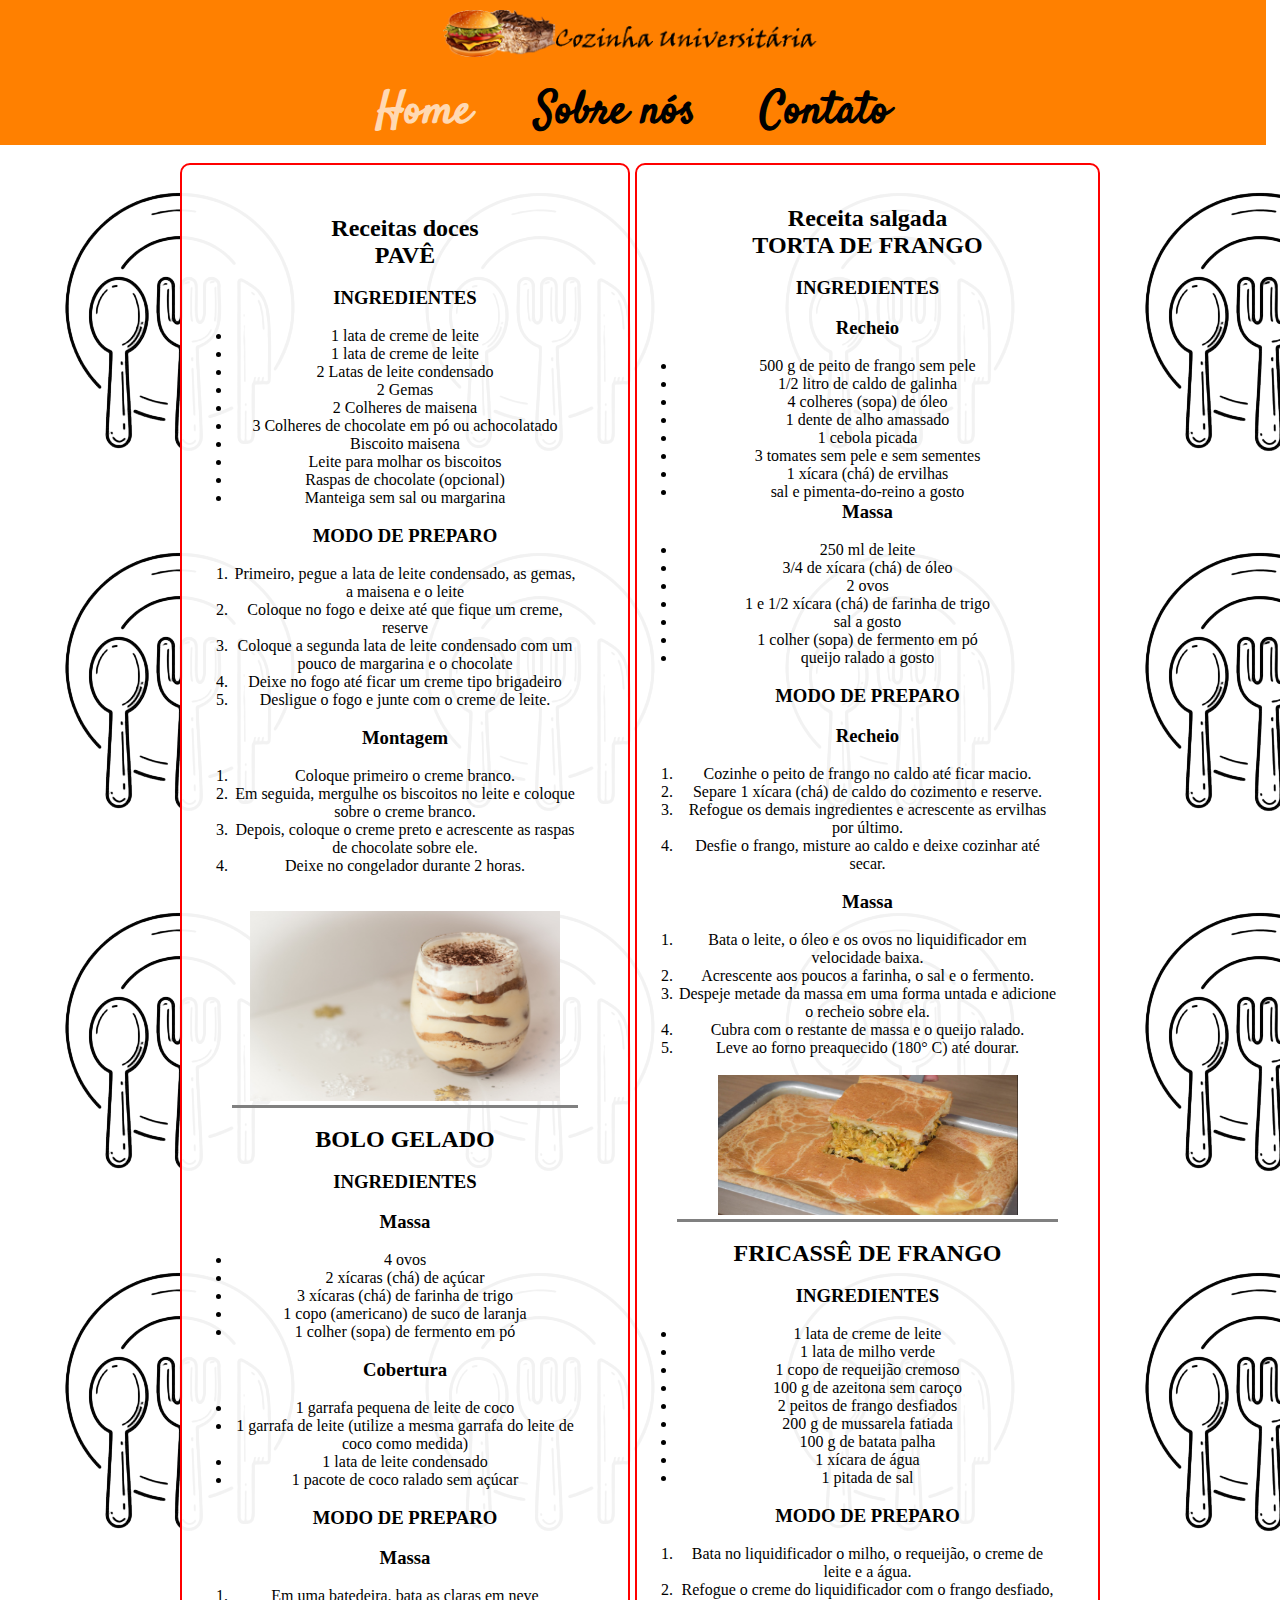
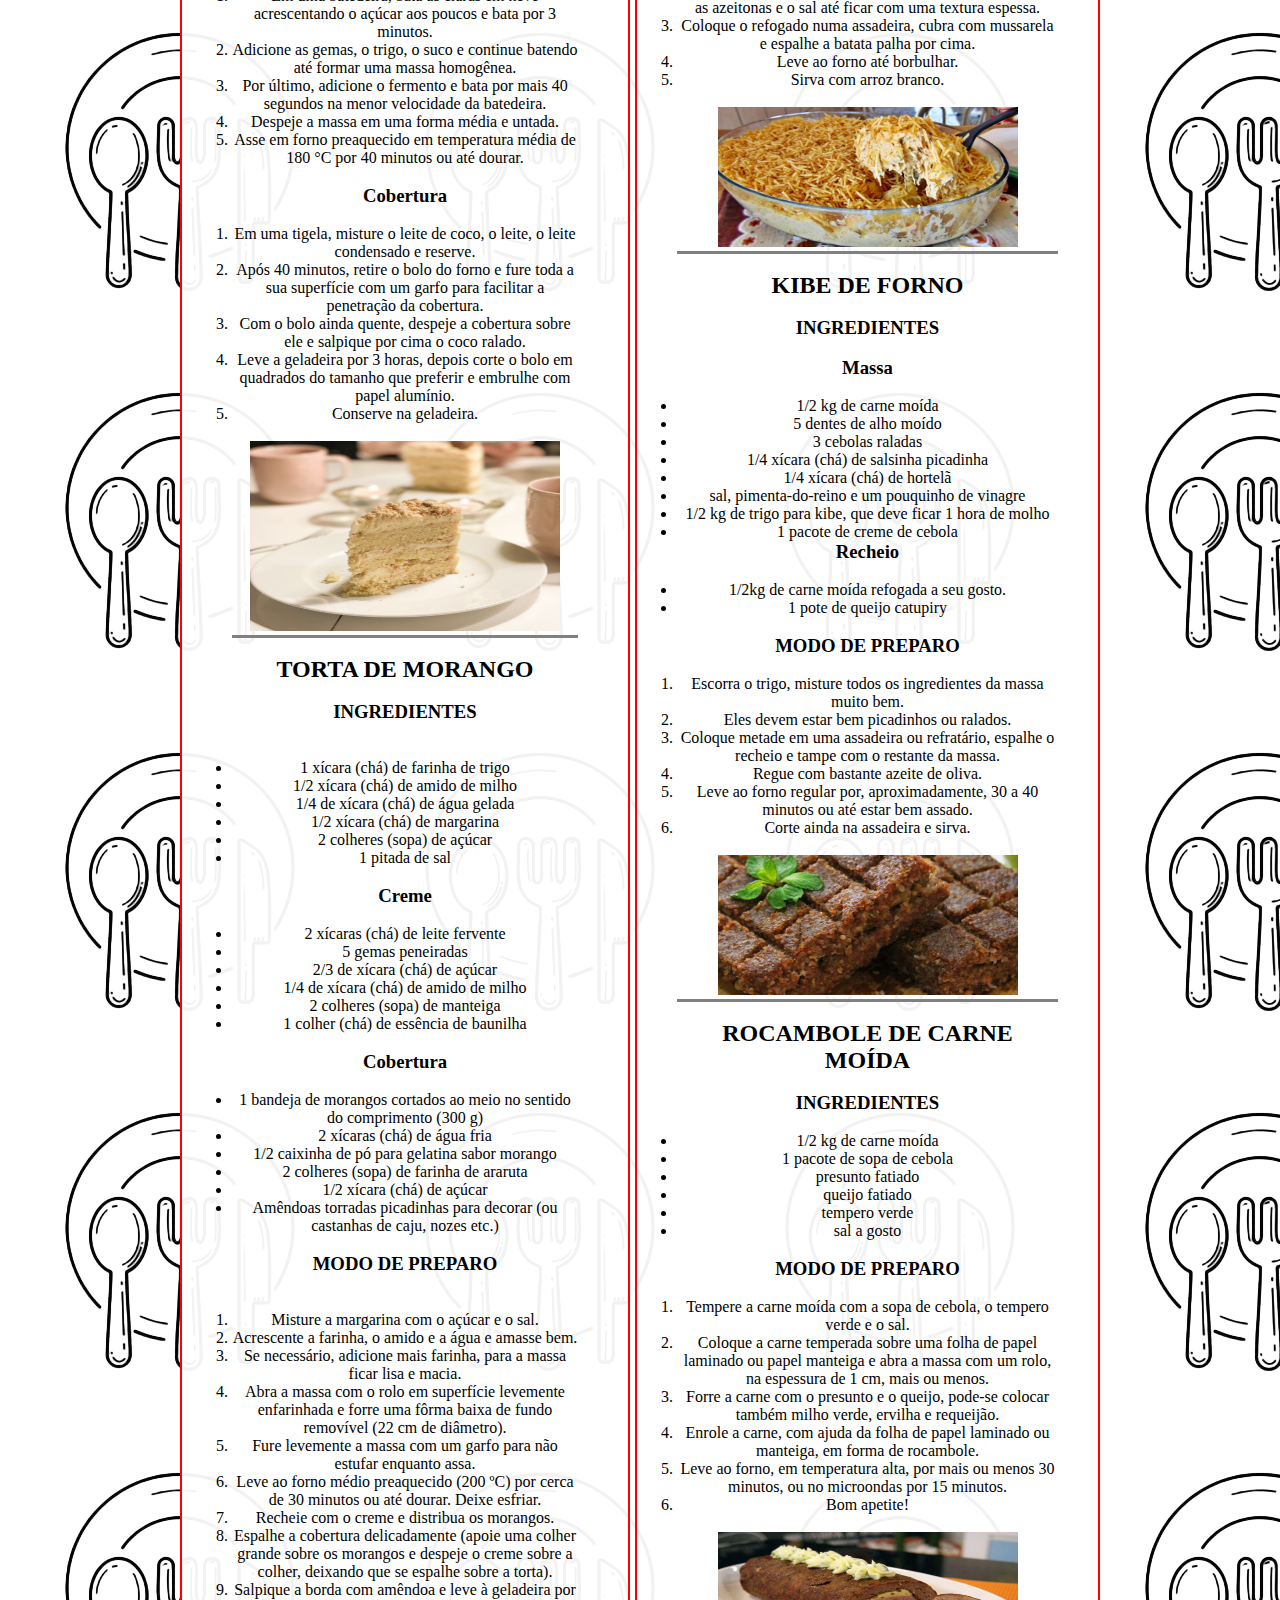
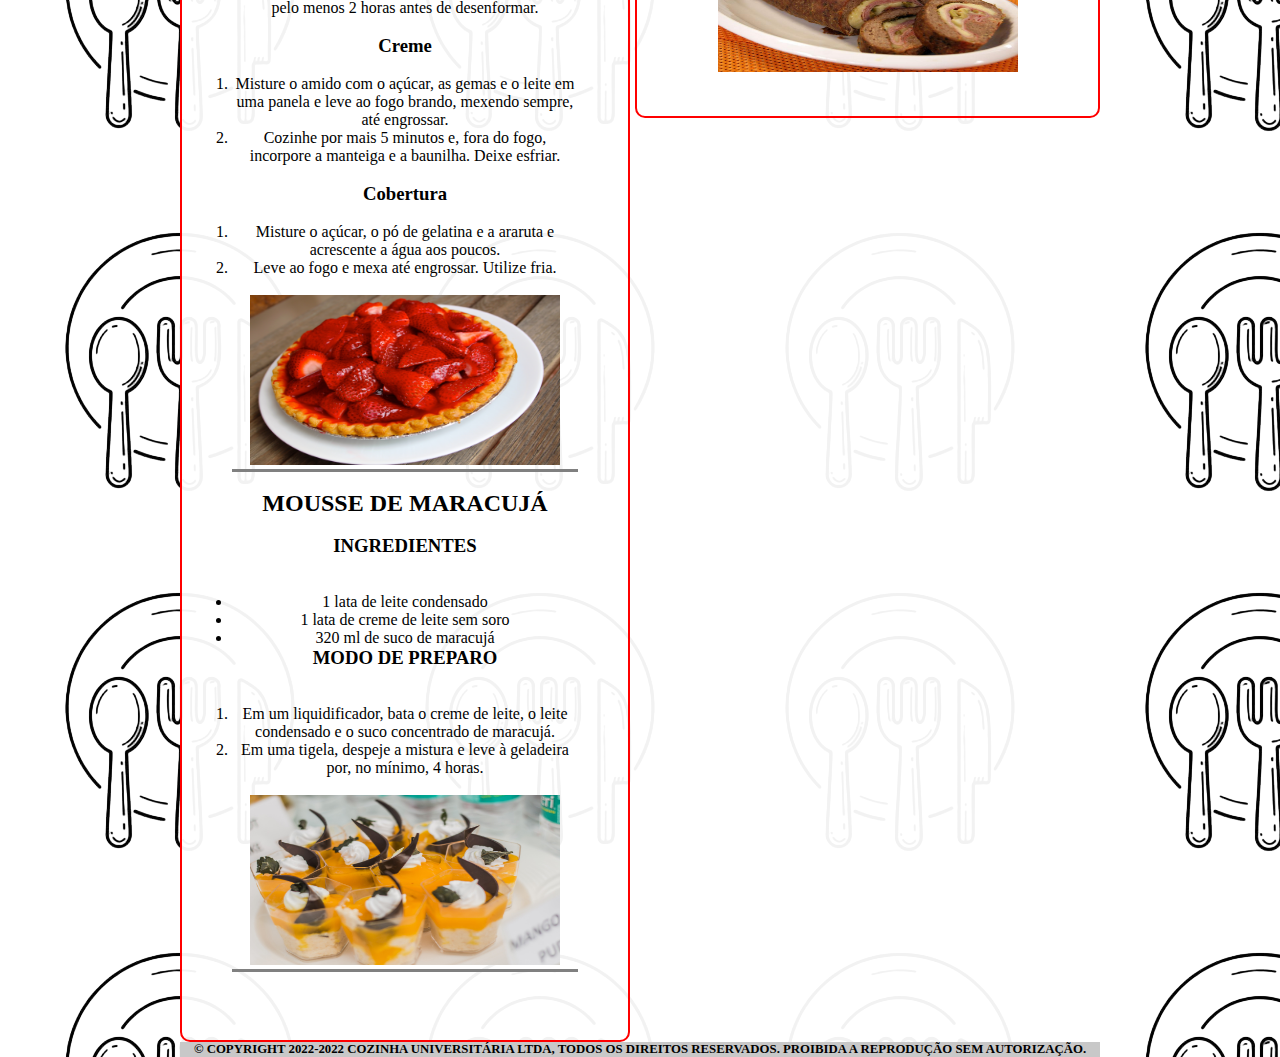
<file: index.html>
<!DOCTYPE html>
<html lang="pt-br">
  <head>
    <meta charset="UTF-8" />
    <meta http-equiv="X-UA-Compatible" content="IE=edge" />
    <meta name="viewport" content="width=device-width, initial-scale=1.0" />
    <title>Cozinha Universitária</title>
    <link rel="stylesheet" href="style.css" />
    <link rel="icon" type="image/x-icon" href="img/cabeçalho/favicon.ico" />
  </head>
  <body>
    <header>
      <nav>
        <ul class="log">
          <a href="index.html" class="cab"
            ><img src="./img/cabeçalho/logo pronta.png" alt="" id="logo"
          /></a>
        </ul>
        <ul class="log">
          <a href="index.html" class="cab" id="inpage"
            ><strong> Home </strong></a
          >
          <a href="sobrenos.html" class="cab"><strong> Sobre nós </strong></a>
          <a href="contato.html" class="cab"><strong>Contato </strong></a>
        </ul>
      </nav>
    </header>
    <div id="principal">
      <div class="corpo">
        <div> <br>
          <div class="doce">
            <h2>Receitas doces</h2>
            <h2>PAVÊ</h2>
            <br />
            <section>
              <h3>INGREDIENTES</h3>
            </section>
            <br />
            <ul>
              <li>1 lata de creme de leite</li>
              <li>1 lata de creme de leite</li>
              <li>2 Latas de leite condensado</li>
              <li>2 Gemas</li>
              <li>2 Colheres de maisena</li>
              <li>3 Colheres de chocolate em pó ou achocolatado</li>
              <li>Biscoito maisena</li>
              <li>Leite para molhar os biscoitos</li>
              <li>Raspas de chocolate (opcional)</li>
              <li>Manteiga sem sal ou margarina</li>
            </ul>
            <br />
            <section>
              <h3>MODO DE PREPARO</h3>
            </section>
            <br />
            <ol>
              <li>Primeiro, pegue a lata de leite condensado, as gemas, a maisena e o leite</li>
              <li>Coloque no fogo e deixe até que fique um creme, reserve</li>
              <li>Coloque a segunda lata de leite condensado com um pouco de margarina e o chocolate</li>
              <li>Deixe no fogo até ficar um creme tipo brigadeiro</li>
              <li>Desligue o fogo e junte com o creme de leite.</li>
            </ol>
            <br/>
            <h3>Montagem</h3>
            </section>
            <br />
            <ol>
              <li>Coloque primeiro o creme branco.</li>
              <li>Em seguida, mergulhe os biscoitos no leite e coloque sobre o creme branco.</li>
              <li>Depois, coloque o creme preto e acrescente as raspas de chocolate sobre ele.</li>
              <li>Deixe no congelador durante 2 horas.</li>
            </ol> <br>
            <br/>
            <img src="./img/receita doce/pavê.jpg" alt="" class="Imagem do pavê pronto sendo servido" height="190" width="310"/>
            <br/>
            <hr size="5" width="100%" left="center" noshade>
            <br />
            <h2>BOLO GELADO</h2>
            <br />
            <section>
              <h3>INGREDIENTES</h3>
            </section>
            <br />
            <section>
              <h3>Massa</h3>
            </section>
            <br />
            <ul>
              <li>4 ovos</li>
              <li>2 xícaras (chá) de açúcar</li>
              <li>3 xícaras (chá) de farinha de trigo</li>
              <li>1 copo (americano) de suco de laranja</li>
              <li>1 colher (sopa) de fermento em pó</li>
            </ul>
            <section>
              <br>
              <h3>Cobertura</h3>
            </section>
            <br />
            <ul>
              <li>1 garrafa pequena de leite de coco</li>
              <li>1 garrafa de leite (utilize a mesma garrafa do leite de coco como medida)</li>
              <li>1 lata de leite condensado</li>
              <li>1 pacote de coco ralado sem açúcar</li>
            </ul>
            <br />
            <section>
              <h3>MODO DE PREPARO</h3>
            </section>
            <br />
            <section>
              <h3>Massa</h3>
            </section>
            <br />
            <ol>
              <li>Em uma batedeira, bata as claras em neve acrescentando o açúcar aos poucos e bata por 3 minutos.
              </li>
              <li>Adicione as gemas, o trigo, o suco e continue batendo até formar uma massa homogênea.</li>
              <li>Por último, adicione o fermento e bata por mais 40 segundos na menor velocidade da batedeira.</li>
              <li>Despeje a massa em uma forma média e untada.</li>
              <li>Asse em forno preaquecido em temperatura média de 180 °C por 40 minutos ou até dourar.</li>
            </ol> <br>
            <h3>Cobertura</h3>
            </section>
            <br />
            <ol>
              <li>Em uma tigela, misture o leite de coco, o leite, o leite condensado e reserve.</li>
              <li>Após 40 minutos, retire o bolo do forno e fure toda a sua superfície com um garfo para facilitar a penetração da cobertura.</li>
              <li>Com o bolo ainda quente, despeje a cobertura sobre ele e salpique por cima o coco ralado.</li>
              <li>Leve a geladeira por 3 horas, depois corte o bolo em quadrados do tamanho que preferir e embrulhe com papel alumínio.</li>
              <li>Conserve na geladeira.</li>
            </ol>
            <br/>
            <img src="./img/receita doce/bolo-gelado.jpg" alt="" class="Imagem do bolo gelado depois de pronto" height="190" width="310"/>
            <br/>
            <hr size="5" width="100%" class="center" noshade>
            <br />
            <h2>TORTA DE MORANGO</h2>
            <br />
            <section>
              <h3>INGREDIENTES</h3>
            </section>
            <br />
            <section>
            </section>
            <br />
            <ul>
              <li>1 xícara (chá) de farinha de trigo</li>
              <li>1/2 xícara (chá) de amido de milho</li>
              <li>1/4 de xícara (chá) de água gelada</li>
              <li>1/2 xícara (chá) de margarina</li>
              <li>2 colheres (sopa) de açúcar</li>
              <li>1 pitada de sal</li>
            </ul>
            <section>
              <br>
              <h3>Creme</h3>
            </section>
            <br />
            <ul>
              <li>2 xícaras (chá) de leite fervente</li>
              <li>5 gemas peneiradas</li>
              <li>2/3 de xícara (chá) de açúcar</li>
              <li>1/4 de xícara (chá) de amido de milho</li>
              <li>2 colheres (sopa) de manteiga</li>
              <li>1 colher (chá) de essência de baunilha</li>
            </ul>
            <br />
            <section>
              <h3>Cobertura</h3>
            </section>
            <br />
            <ul>
              <li>1 bandeja de morangos cortados ao meio no sentido do comprimento (300 g)</li>
              <li>2 xícaras (chá) de água fria</li>
              <li>1/2 caixinha de pó para gelatina sabor morango</li>
              <li>2 colheres (sopa) de farinha de araruta</li>
              <li>1/2 xícara (chá) de açúcar</li>
              <li>Amêndoas torradas picadinhas para decorar (ou castanhas de caju, nozes etc.)</li>
            </ul>
            <br />
            <section>
              <h3>MODO DE PREPARO</h3>
            </section>
            <br />
            <section>
            </section>
            <br />
            <ol>
              <li>Misture a margarina com o açúcar e o sal.</li>
              <li>Acrescente a farinha, o amido e a água e amasse bem.</li>
              <li>Se necessário, adicione mais farinha, para a massa ficar lisa e macia.</li>
              <li>Abra a massa com o rolo em superfície levemente enfarinhada e forre uma fôrma baixa de fundo removível (22 cm de diâmetro).
              </li>
              <li>Fure levemente a massa com um garfo para não estufar enquanto assa.
              </li>
              <li>Leve ao forno médio preaquecido (200 ºC) por cerca de 30 minutos ou até dourar. Deixe esfriar.
              </li>
              <li>Recheie com o creme e distribua os morangos.</li>
              <li>Espalhe a cobertura delicadamente (apoie uma colher grande sobre os morangos e despeje o creme sobre a colher, deixando que se espalhe sobre a torta).</li>
              <li>Salpique a borda com amêndoa e leve à geladeira por pelo menos 2 horas antes de desenformar.</li>
            </ol> <br>
            <h3>Creme</h3>
            </section>
            <br />
            <ol>
              <li>Misture o amido com o açúcar, as gemas e o leite em uma panela e leve ao fogo brando, mexendo sempre, até engrossar.</li>
              <li>Cozinhe por mais 5 minutos e, fora do fogo, incorpore a manteiga e a baunilha. Deixe esfriar.
              </li>
            </ol> <br>
            <h3>Cobertura</h3>
            </section>
            <br />
            <ol>
              <li>Misture o açúcar, o pó de gelatina e a araruta e acrescente a água aos poucos.</li>
              <li>Leve ao fogo e mexa até engrossar. Utilize fria.</li>
            </ol>
            <br/>
            <img src="./img/receita doce/torta-morango.jpg" alt="" class="Imagem da torta de morango feita" height="170" width="310"/>
            <br/>
            <hr size="5" width="100%" class="center" noshade>
            <br />
            <h2>MOUSSE DE MARACUJÁ</h2>
            <br />
            <section>
              <h3>INGREDIENTES</h3>
            </section>
            <br />
            <section>
            </section>
            <br />
            <ul>
              <li>1 lata de leite condensado</li>
              <li>1 lata de creme de leite sem soro</li>
              <li>320 ml de suco de maracujá</li>
            </ul>
            <section>
              <h3>MODO DE PREPARO</h3>
            </section>
            <br />
            <section>
            </section>
            <br />
            <ol>
              <li>Em um liquidificador, bata o creme de leite, o leite condensado e o suco concentrado de maracujá.</li>
              <li>Em uma tigela, despeje a mistura e leve à geladeira por, no mínimo, 4 horas.
              </li>
            </ol> <br>
            <img src="./img/receita doce/mousse.jpg" alt="" class="Imagem do Mousse depois de praparado e servido" height="170" width="310"/>
            <br/>
            <hr size="5" width="100%" class="center" noshade>
            <br />
            </p>

          </div>
          <div class="salgada">
            <h2>Receita salgada</h2>
            <h2>TORTA DE FRANGO</h2>
            <br />
            <section>
              <h3>INGREDIENTES</h3>
            </section>
            <br />
            <section>
              <h3>Recheio</h3>
            </section>
            <br />
            <ul>
              <li>500 g de peito de frango sem pele</li>
              <li>1/2 litro de caldo de galinha</li>
              <li>4 colheres (sopa) de óleo</li>
              <li>1 dente de alho amassado</li>
              <li>1 cebola picada</li>
              <li>3 tomates sem pele e sem sementes</li>
              <li>1 xícara (chá) de ervilhas</li>
              <li>sal e pimenta-do-reino a gosto</li>
            </ul>
            <section>
              <h3>Massa</h3>
            </section>
            <br />
            <ul>
              <li>250 ml de leite</li>
              <li>3/4 de xícara (chá) de óleo</li>
              <li>2 ovos</li>
              <li>1 e 1/2 xícara (chá) de farinha de trigo</li>
              <li>sal a gosto</li>
              <li>1 colher (sopa) de fermento em pó</li>
              <li>queijo ralado a gosto</li>
            </ul>
            <br />
            <section>
              <h3>MODO DE PREPARO</h3>
            </section>
            <br />
            <section>
              <h3>Recheio</h3>
            </section>
            <br />
            <ol>
              <li>Cozinhe o peito de frango no caldo até ficar macio.</li>
              <li>Separe 1 xícara (chá) de caldo do cozimento e reserve.</li>
              <li>
                Refogue os demais ingredientes e acrescente as ervilhas por
                último.
              </li>
              <li>
                Desfie o frango, misture ao caldo e deixe cozinhar até secar.
              </li>
            </ol> <br>
            <h3>Massa</h3>
            </section>
            <br />
            <ol>
              <li>Bata o leite, o óleo e os ovos no liquidificador em velocidade baixa.</li>
              <li>Acrescente aos poucos a farinha, o sal e o fermento.</li>
              <li>Despeje metade da massa em uma forma untada e adicione o recheio sobre ela.</li>
              <li>Cubra com o restante de massa e o queijo ralado.</li>
              <li>Leve ao forno preaquecido (180° C) até dourar.</li>
            </ol>
            <br/>
            <img src="./img/receita salgada/torta.jpg" alt="" class="receita" height="140" width="300"/>
            <br/>
            <hr size="5" width="100%" class="center" noshade>
            <br />
            <h2>FRICASSÊ DE FRANGO</h2>
            <br />
            <section>
              <h3>INGREDIENTES</h3>
            </section>
            <br />
            <ul>
              <li>1 lata de creme de leite</li>
              <li>1 lata de milho verde</li>
              <li>1 copo de requeijão cremoso</li>
              <li>100 g de azeitona sem caroço</li>
              <li>2 peitos de frango desfiados</li>
              <li>200 g de mussarela fatiada</li>
              <li>100 g de batata palha</li>
              <li>1 xícara de água</li>
              <li>1 pitada de sal</li>
            </ul>
            <br />
            <section>
              <h3>MODO DE PREPARO</h3>
            </section>
            <br />
            <ol>
              <li>Bata no liquidificador o milho, o requeijão, o creme de leite e a água.</li>
              <li>Refogue o creme do liquidificador com o frango desfiado, as azeitonas e o sal até ficar com uma textura espessa.</li>
              <li>Coloque o refogado numa assadeira, cubra com mussarela e espalhe a batata palha por cima.</li>
              <li>Leve ao forno até borbulhar.</li>
              <li>Sirva com arroz branco.</li>
            </ol>
            <br/>
            <img src="./img/receita salgada/fricasse.jpeg" alt="" class="receita" height="140" width="300"/>
            <br/>
            <hr size="5" width="100%" align="center" noshade>
            <br />
            <h2>KIBE DE FORNO</h2>
            <br />
            <section>
              <h3>INGREDIENTES</h3>
            </section>
            <br />
            <section>
              <h3>Massa</h3>
            </section>
            <br />
            <ul>
              <li>1/2 kg de carne moída</li>
              <li>5 dentes de alho moído</li>
              <li>3 cebolas raladas</li>
              <li>1/4 xícara (chá) de salsinha picadinha</li>
              <li>1/4 xícara (chá) de hortelã</li>
              <li>sal, pimenta-do-reino e um pouquinho de vinagre</li>
              <li>1/2 kg de trigo para kibe, que deve ficar 1 hora de molho</li>
              <li>1 pacote de creme de cebola</li>
            </ul>
            <section>
              <h3>Recheio</h3>
            </section>
            <br />
            <ul>
              <li>1/2kg de carne moída refogada a seu gosto.</li>
              <li>1 pote de queijo catupiry</li>
            </ul>
            <br />
            <section>
              <h3>MODO DE PREPARO</h3>
            </section>
            <br />
            <ol>
              <li>Escorra o trigo, misture todos os ingredientes da massa muito bem.</li>
              <li>Eles devem estar bem picadinhos ou ralados.</li>
              <li>Coloque metade em uma assadeira ou refratário, espalhe o recheio e tampe com o restante da massa.</li>
              <li>Regue com bastante azeite de oliva.</li>
              <li>Leve ao forno regular por, aproximadamente, 30 a 40 minutos ou até estar bem assado.</li>
              <li>Corte ainda na assadeira e sirva.</li>
            </ol>
            <br/>
            <img src="./img/receita salgada/kibe.jpeg" alt="" class="receita" height="140" width="300"/>
            <br/>
            <hr size="5" width="100%" align="center" noshade>
            <br />
            <h2>ROCAMBOLE DE CARNE MOÍDA</h2>
            <br />
            <section>
              <h3>INGREDIENTES</h3>
            </section>
            <br />
            <ul>
              <li>1/2 kg de carne moída</li>
              <li>1 pacote de sopa de cebola</li>
              <li>presunto fatiado</li>
              <li>queijo fatiado</li>
              <li>tempero verde</li>
              <li>sal a gosto</li>
            </ul>
            <br />
            <section>
              <h3>MODO DE PREPARO</h3>
            </section>
            <br />
            <ol>
              <li>Tempere a carne moída com a sopa de cebola, o tempero verde e o sal.</li>
              <li>Coloque a carne temperada sobre uma folha de papel laminado ou papel manteiga e abra a massa com um rolo, na espessura de 1 cm, mais ou menos.</li>
              <li>Forre a carne com o presunto e o queijo, pode-se colocar também milho verde, ervilha e requeijão.</li>
              <li>Enrole a carne, com ajuda da folha de papel laminado ou manteiga, em forma de rocambole.</li>
              <li>Leve ao forno, em temperatura alta, por mais ou menos 30 minutos, ou no microondas por 15 minutos.</li>
              <li>Bom apetite!</li>
            </ol>
            <br/>
            <img src="./img/receita salgada/rocambole.jpeg" alt="" class="receita" height="140" width="300"/>
            <br/>
          </div>
          <footer id="rodape">
            <h4 class="titulo">
              © COPYRIGHT 2022-2022 COZINHA UNIVERSITÁRIA LTDA, TODOS OS
              DIREITOS RESERVADOS. PROIBIDA A REPRODUÇÃO SEM AUTORIZAÇÃO.
            </h4>
          </footer>
        </div>
      </div>
    </div>
  </body>
</html>
</file>
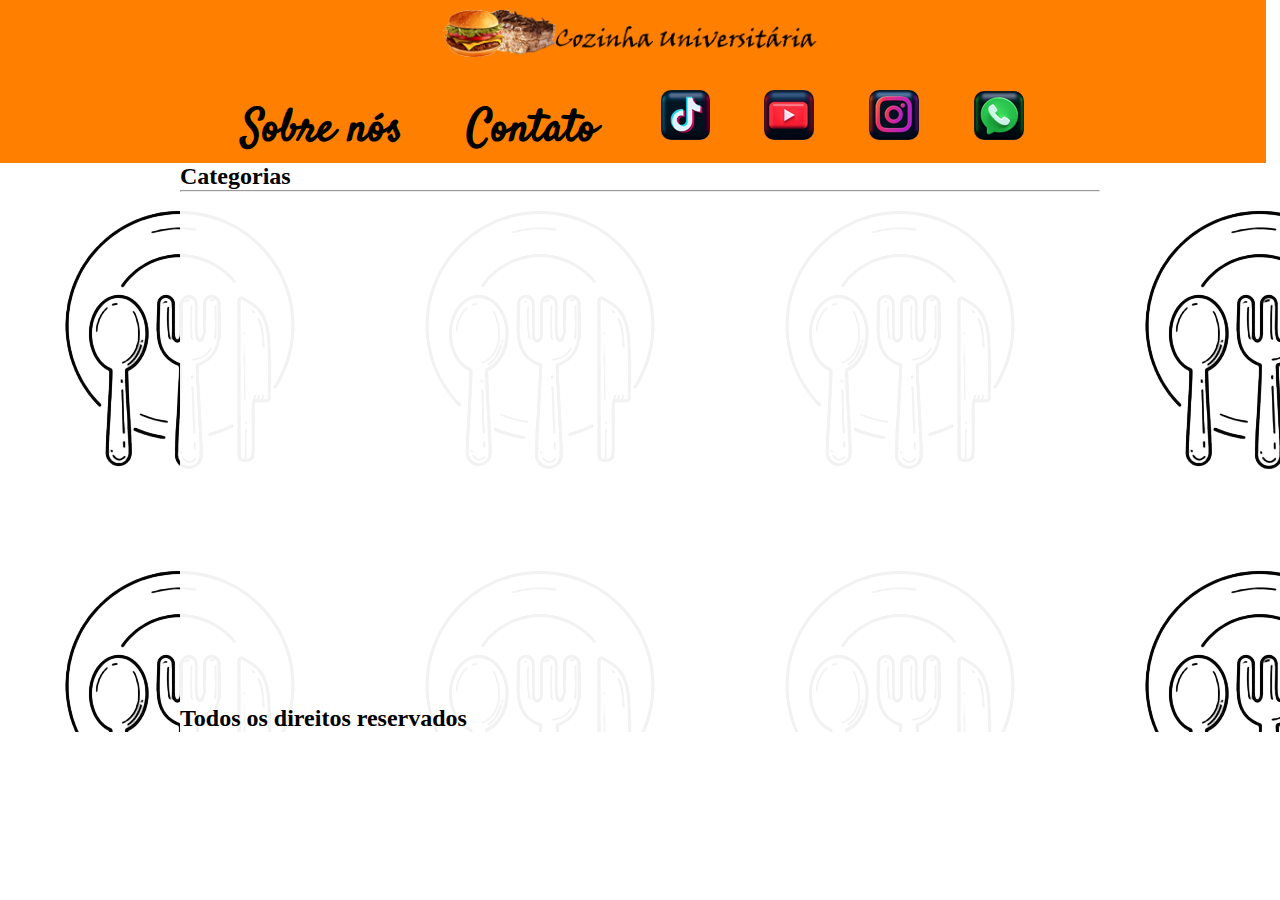
<file: categoria.html>
<!DOCTYPE html>
<html lang="pt-br">
<head>
    <meta charset="UTF-8">
    <meta http-equiv="X-UA-Compatible" content="IE=edge">
    <meta name="viewport" content="width=device-width, initial-scale=1.0">
    <title>Categoria</title>
    <link rel="stylesheet" href="style.css">
    <link rel="icon" type="image/x-icon" href="img/cabeçalho/favicon.ico">
</head>
<body>
    <header>
        <nav>
                <ul class="log">
                    <a href="index.html" class="cab"><img src="./img/cabeçalho/logo pronta.png" alt="" id="logo"></a>
                </ul>
            <ul class="log">
                <a href="categoria.html" class="cab"><strong> Sobre nós </strong></a> 
                <a href="contato.html" class="cab"><strong>Contato </strong></a> 
                <a href="" class="cab"><img src="./img/cabeçalho/tik.png" alt=""class="redes"></a>
                <a href="" class="cab"><img src="./img/cabeçalho/tube.png" alt=""class="redes"></a>
                <a href="" class="cab"><img src="./img/cabeçalho/insta.png" alt=""class="redes"></a>
                <a href="" class="cab"><img src="./img/cabeçalho/zap.png" alt=""class="redes"></a>
            </ul>
        </nav>
    </header>
        <div id="principal">
            <div class="corpo">
                <h2>Categorias<h2>
                <hr>
                <div>
                    <br><br><br><br><br>
                    <br><br><br><br><br>
                    <br><br><br><br><br>
                    <br><br><br><br>
                    <h4>Todos os direitos reservados</h4>
                </div>
            </div>
        </div>
</body>
</html>
</file>
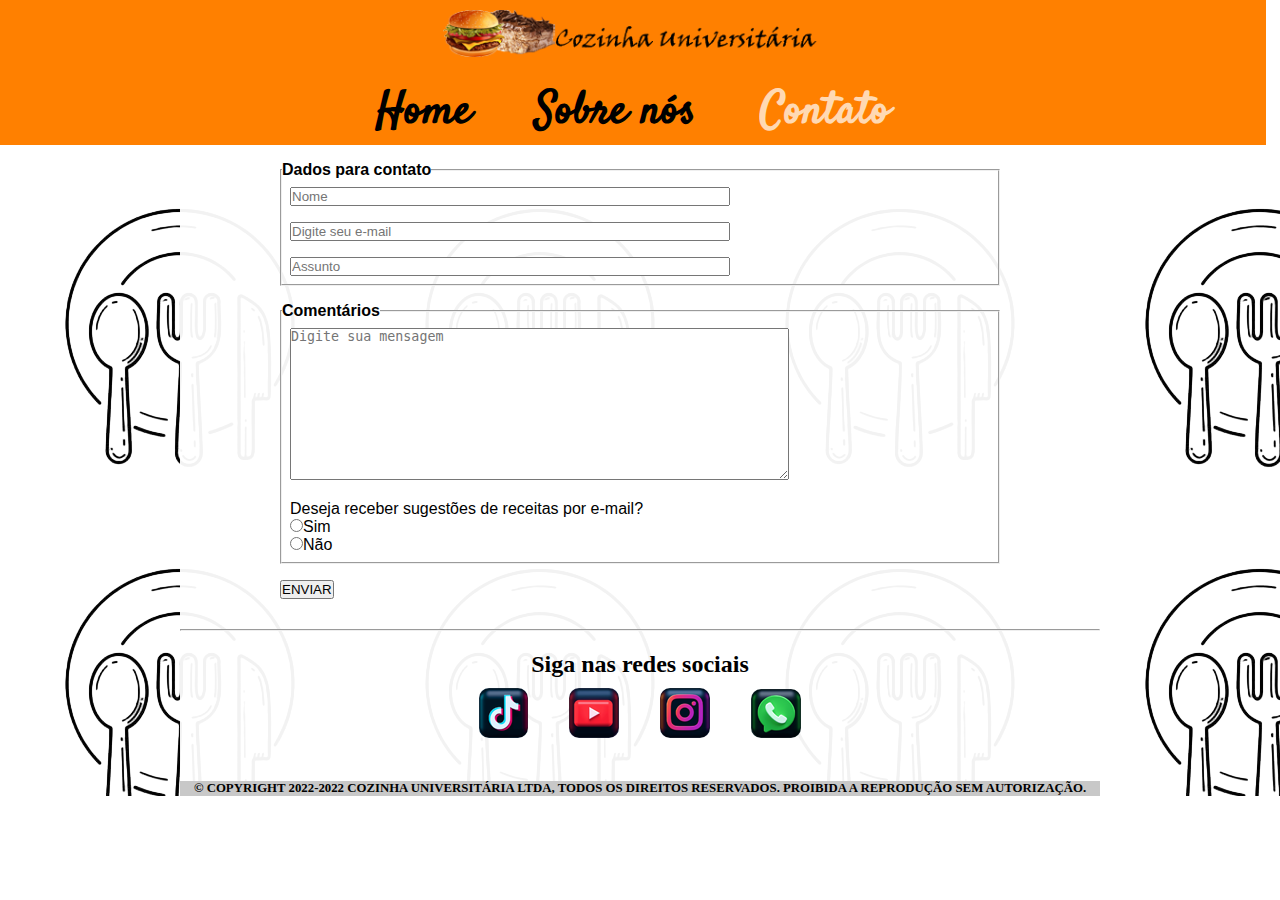
<file: contato.html>
<!DOCTYPE html>
<html lang="pt-br">

<head>
    <meta charset="UTF-8">
    <meta http-equiv="X-UA-Compatible" content="IE=edge">
    <meta name="viewport" content="width=device-width, initial-scale=1.0">
    <title>Contato</title>
    <link rel="stylesheet" href="style.css">
    <link rel="icon" type="image/x-icon" href="img/cabeçalho/favicon.ico">
</head>

<body>
    <header>
        <nav>
            <ul class="log">
                <a href="index.html" class="cab"><img src="./img/cabeçalho/logo pronta.png" alt="" id="logo"></a>
            </ul>
            <ul class="log">
                <a href="index.html" class="cab"><strong> Home </strong></a>
                <a href="sobrenos.html" class="cab"><strong> Sobre nós </strong></a>
                <a href="contato.html" class="cab" id="inpage"><strong>Contato </strong></a>
            </ul>
        </nav>
    </header>
    <div id="principal">
        <div class="corpo">
            <form><!--form serve pra receber dados dos usuários porém neste projeto não tem essa função-->
                <fieldset>

                    <legend>Dados para contato</legend>

                    <div>
                        <input type="text" name="nome" id="nome" placeholder="Nome">
                    </div>

                    <div>
                        <input type="text" name="email" id="email" placeholder="Digite seu e-mail">
                    </div>

                    <div>
                        <input type="text" name="assunto" id="assunto" placeholder="Assunto">
                    </div>

                </fieldset>

                <fieldset>
                    <legend>Comentários</legend>
                    <div>
                        <label for="mensagem">
                            <textarea name="mensagem" id="mensagem" cols="60" rows="10" placeholder="Digite sua mensagem"></textarea>
                        </label>
                    </div>

                    <div>
                        <label for="sim">Deseja receber sugestões de receitas por e-mail?</label>
                            <input type="radio" name="novidades" id="sim">Sim 
    
                        <label for="nao"></label>
                            <input type="radio" name="novidades" id="nao">Não       
                    </div>
                </fieldset>

                <div class="submit">
                    <input type="submit" value="ENVIAR">
                </div>

            </form>

            <hr>
        
            <div>
                    <ul id="socialprofile">
                        <h2>Siga nas redes sociais</h2>
                        <a href="" class="cab"><img src="./img/cabeçalho/tik.png" alt="" class="redes"></a>
                        <a href="" class="cab"><img src="./img/cabeçalho/tube.png" alt="" class="redes"></a>
                        <a href="" class="cab"><img src="./img/cabeçalho/insta.png" alt="" class="redes"></a>
                        <a href="" class="cab"><img src="./img/cabeçalho/zap.png" alt="" class="redes"></a>
                    </ul>

                <footer id="rodape">
                    <h4 class="titulo">© COPYRIGHT 2022-2022 COZINHA UNIVERSITÁRIA LTDA, TODOS OS DIREITOS RESERVADOS.
                        PROIBIDA A REPRODUÇÃO SEM AUTORIZAÇÃO.</h4>
                </footer>
            </div>
        </div>
    </div>
</body>

</html>
</file>
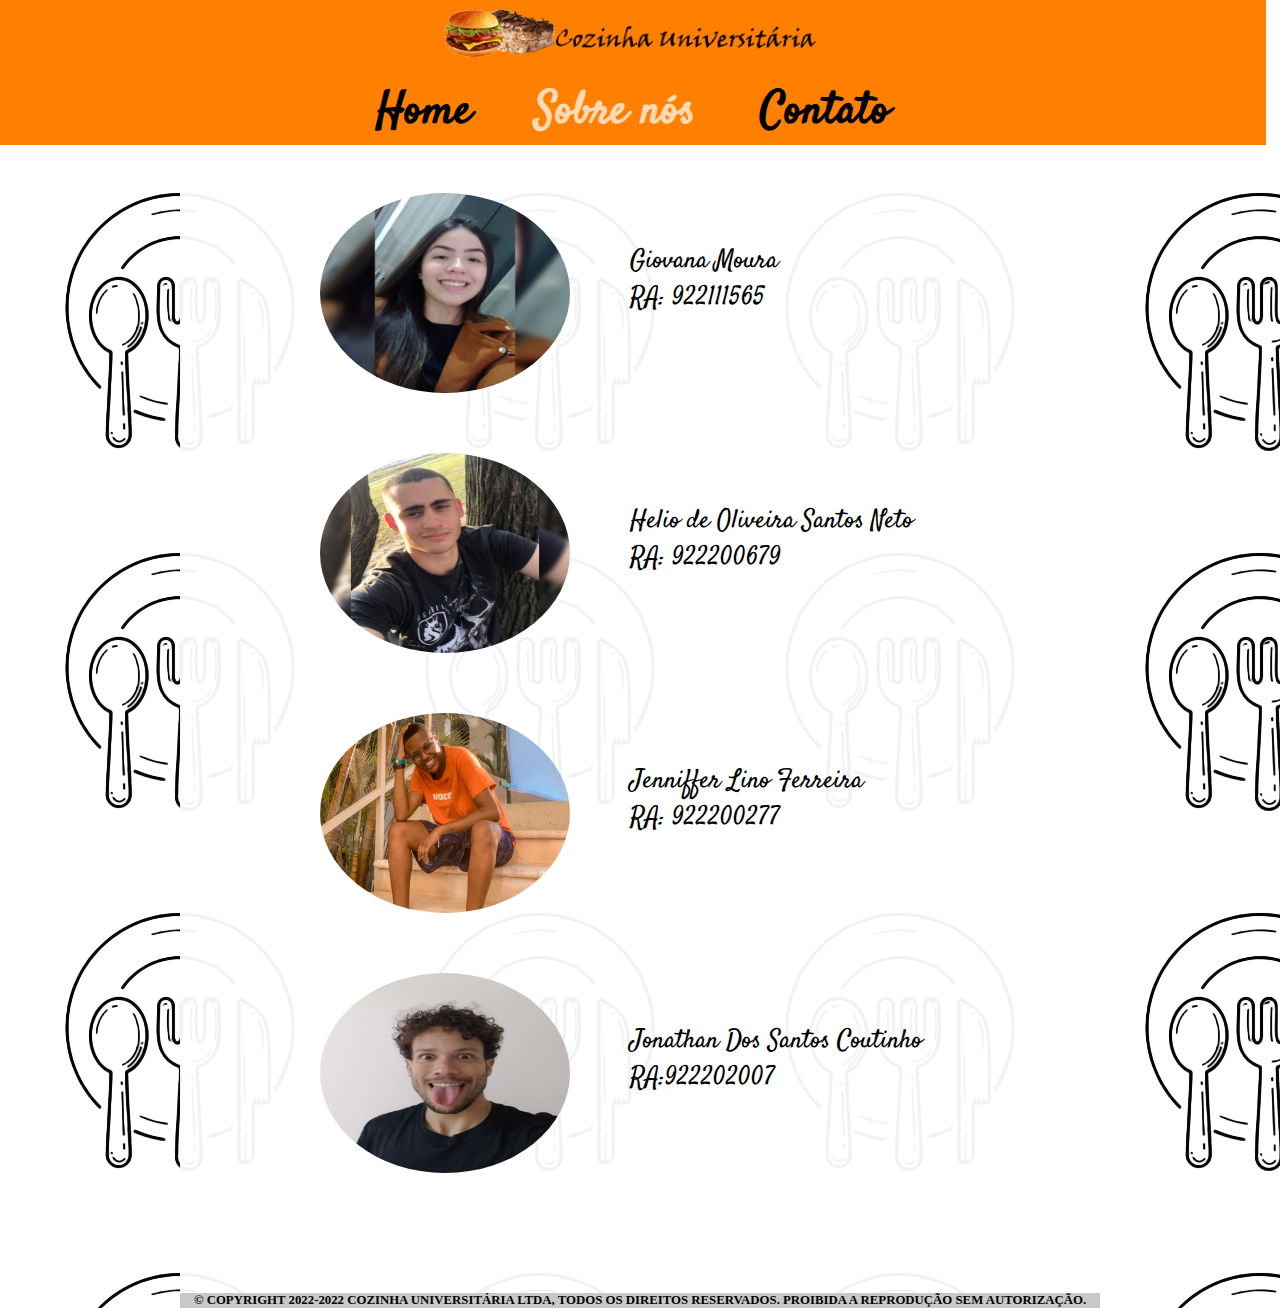
<file: sobrenos.html>
<!DOCTYPE html>
<html lang="pt-br">
<head>
    <meta charset="UTF-8">
    <meta http-equiv="X-UA-Compatible" content="IE=edge">
    <meta name="viewport" content="width=device-width, initial-scale=1.0">
    <title>Categoria</title>
    <link rel="stylesheet" href="style.css">
    <link rel="icon" type="image/x-icon" href="img/cabeçalho/favicon.ico">
</head>
<body>
    <header>
        <div class="testes">
        
        </div>
        <nav>
                <ul class="log">
                    <a href="index.html" class="cab"><img src="./img/cabeçalho/logo pronta.png" alt="" id="logo"></a>
                </ul>
            <ul class="log">
                <a href="index.html" class="cab"><strong> Home </strong></a> 
                <a href="sobrenos.html" class="cab" id="inpage"><strong> Sobre nós </strong></a> 
                <a href="contato.html" class="cab"><strong>Contato </strong></a> 
            </ul>
        </nav>
    </header>
        <div id="principal">
            <div class="corpo">
                <div>
                    <br><br><br>

                    <section class="contato">
                        <figure>
                            <img src="./img/Sobre nos/Gio.jpeg" alt="" class="sob">
                            <figcaption class="fig"> Giovana Moura <br>
                                                     RA: 922111565
                            </figcaption>
                        </figure>
                    </section>
                    <section class="contato">
                        <figure>
                            <img src="./img/Sobre nos/Helio.jpeg" alt="" class="sob">
                            <figcaption class="fig"> Helio de Oliveira Santos Neto <br>
                                                     RA: 922200679
                            </figcaption>
                        </figure>
                    </section>
                    <section class="contato">
                        <figure>
                            <img src="./img/Sobre nos/Jeni.jpeg" alt="" class="sob">
                            <figcaption class="fig"> Jenniffer Lino Ferreira <br>
                                                     RA: 922200277
                            </figcaption>
                        </figure>
                    </section>

                    <section class="contato">
                        <figure>
                            <img src="./img/Sobre nos/Jhon.jpeg" alt="" class="sob">
                            <figcaption class="fig"> Jonathan Dos Santos Coutinho <br>
                                                     RA:922202007
                            </figcaption>
                        </figure>
                    </section>
                    <br><br><br>
                    <footer id="rodape">
                         <h4 class="titulo">© COPYRIGHT 2022-2022 COZINHA UNIVERSITÁRIA LTDA, TODOS OS DIREITOS RESERVADOS. PROIBIDA A REPRODUÇÃO SEM AUTORIZAÇÃO.</h4>
                    </footer>
                </div>
            </div>
        </div>
</body>
</html>
</file>
<file: style.css>
@import url("https://fonts.googleapis.com/css2?family=Island+Moments&family=Satisfy&display=swap");
* {
  margin: 0;
  padding: 0;
  box-sizing: border-box;
}
/* Cabeçalho */
header {
  width: 98.9vw;
  height: 60%;
  background-color: hsl(30, 100%, 50%, 100%);
  position: sticky;
  z-index: 10;
}
#logo {
  width: 30%;
  padding-top: 10px;
}
.log {
  text-align: center;
}
.cab {
  font-size: 3.5vw;
  margin: 2%;
  text-decoration: none;
  position: sticky;
  font-family: "Satisfy", cursive;
  color: hsl(30, 100%, 0%, 100%);
}
#inpage {
  opacity: 70%;
  color: white;
}
.cab:hover {
  color: hsl(30, 100%, 100%, 90%);
  transition: 1s;
}
.redes {
  border-radius: 10px;
  margin-top: 10px;
}
.redes:hover {
  scale: 1.3;
  transition: 1s;
}
/* todos os corpos */

#principal {
  background-color: hsla(0, 100%, 100%, 100%);
  background-image: url("img/body/fundopng.png");
}
.corpo {
  width: 920px;
  background-color: hsla(0, 100%, 100%, 95%);
  margin: auto;
}
.titulo {
  text-align: center;
}

.hrcontato{
  width: 620px;
  margin-left: 150px;
}

#rodape {
  font-size: 1vw;
  background-color: rgb(200, 200, 200);
  clear: both;
}
/* Index Giovana */
.doce {
  border: 2px solid red;
  width: 450px;
  float: left;
  border-radius: 10px;
  text-align: center;
  padding: 50px;
}
/* Index Jenniffer */
.salgada {
  border: 2px solid red;
  width: 465px;
  float: right;
  border-radius: 10px;
  text-align: center;
  padding: 40px;
}
/* Sobre nós Helio */
.contato {
  width: 50vw;
  height: 200px;
  margin: 0 auto 60px auto;
  display: flex;
  align-items: center;
  font-family: "Satisfy", cursive;
  font-size: 2vw;
}
.sob {
  width: 250px;
  height: 200px;
  border-radius: 50%;
  margin: 0 10px 0 0;
}
.fig{
  float: right;
  margin: 50px 0 0 50px;
}

/* 
*************Contato Jonathan*************
*/

form {
  font-family: "Trebuchet MS", Helvetica, sans-serif;
  margin-left: 100px;
}

fieldset{
  margin: 1em 0px;
  width: 720px;
}

#socialprofile2{
  margin-left: 100px;
}

legend{
  font-weight: bold;
}

form div{
  padding: 0.5em;
}

label{
  display: block;
  cursor: pointer;
}

#nome, #email, #assunto{
  width: 33em;
}

.radio{
  display: flex;
}

#socialprofile{
  margin: 20px 0px;
  text-align: center;
}

.submit{
  padding: 0px;
  margin-bottom: 30px;
}
</file>
